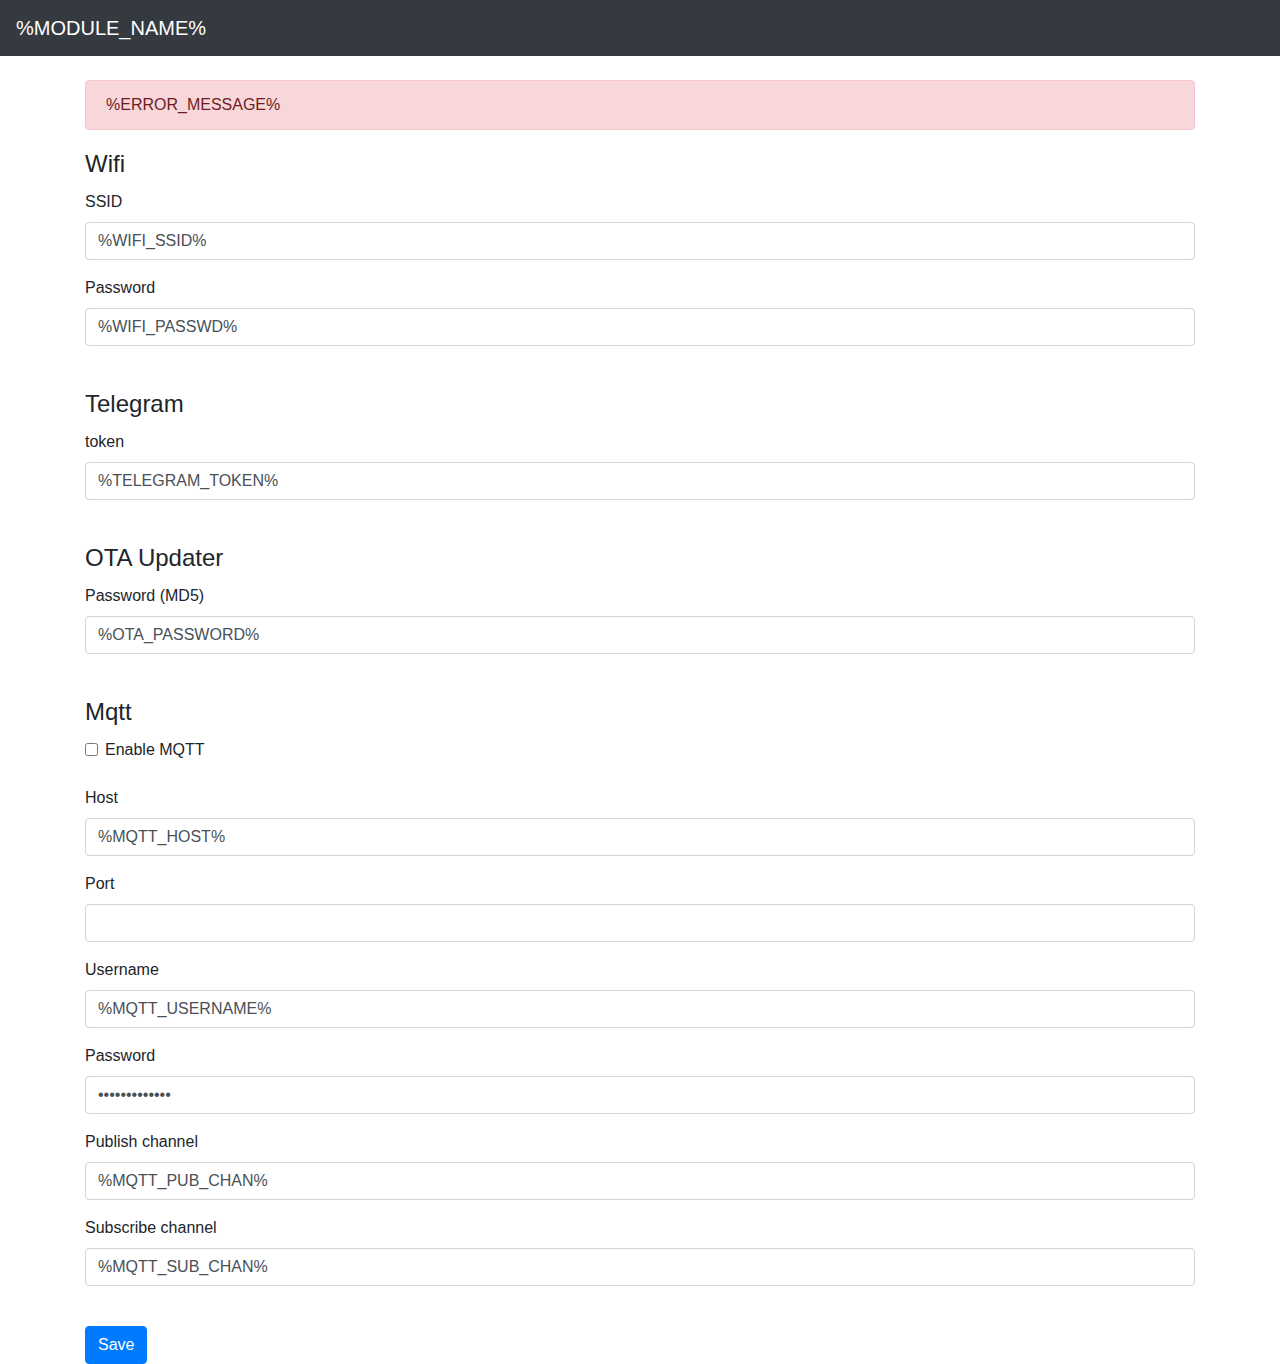
<file: data/index.html>
<!DOCTYPE html>
<html>
  <head>
    <title>%TITLE%</title>
    <meta name="viewport" content="width=device-width, initial-scale=1.0">
    <link rel="stylesheet" type="text/css" href="./bootstrap.min.css">
  </head>
  <body>
    <nav class="navbar navbar-expand-lg navbar-dark bg-dark">
        <a class="navbar-brand" href="/">%MODULE_NAME%</a>
      </nav>

      <div class="container mt-4">
        <div class="alert alert-danger %ERROR_HIDDEN%" role="alert">
            %ERROR_MESSAGE%
        </div>

        <form action="/save" method="POST">
            <fieldset>
                <legend>Wifi</legend>
                <div class="form-group">
                    <label for="wifiSsid">SSID</label>
                    <input type="text" class="form-control" id="wifiSsid" name="wifiSsid" value="%WIFI_SSID%" required>
                </div>
                <div class="form-group ">
                    <label for="wifiPassword">Password</label>
                    <input type="text" class="form-control" id="wifiPassword" name="wifiPassword" value="%WIFI_PASSWD%" required>
                </div>
            </fieldset>
            <fieldset class="mt-4">
                <legend>Telegram</legend>
                <div class="form-group ">
                    <label for="telegramBotToken">token</label>
                    <input type="text" class="form-control" id="telegramBotToken" name="telegramBotToken" value="%TELEGRAM_TOKEN%" required>
                </div>
            </fieldset>
            <fieldset class="mt-4 %OTA_INPUT_HIDDEN%">
                <legend>OTA Updater</legend>
                <div class="form-group ">
                    <label for="otaPassword">Password (MD5)</label>
                    <input type="text" class="form-control" id="otaPassword" name="otaPassword" value="%OTA_PASSWORD%" %OTA_REQ_OR_DIS%>
                </div>
            </fieldset>
            <fieldset class="mt-4 %MQTT_INPUT_HIDDEN%">
                <legend>Mqtt</legend>
                <div class="form-check mb-4">
                    <input type="checkbox" value="1" class="form-check-input" id="mqttEnable" name="mqttEnable" onclick="changeFieldStatus(this.checked)" %MQTT_ENABLE%>
                    <label for="mqttEnable" class="form-check-label">Enable MQTT</label>
                </div>
                <div class="form-group">
                    <label for="mqttHost">Host</label>
                    <input type="text" class="form-control" id="mqttHost" name="mqttHost" value="%MQTT_HOST%" %MQTT_REQ_OR_DIS%>
                </div>
                <div class="form-group">
                    <label for="mqttPort">Port</label>
                    <input type="number" class="form-control" id="mqttPort" name="mqttPort" value="%MQTT_PORT%" %MQTT_REQ_OR_DIS%>
                </div>
                <div class="form-group">
                    <label for="mqttUsername">Username</label>
                    <input type="text" class="form-control" id="mqttUsername" name="mqttUsername" value="%MQTT_USERNAME%" %MQTT_REQ_OR_DIS%>
                </div>
                <div class="form-group">
                    <label for="mqttPasswd">Password</label>
                    <input type="password" class="form-control" id="mqttPasswd" name="mqttPasswd" value="%MQTT_PASSWD%" %MQTT_REQ_OR_DIS%>
                </div>
                <div class="form-group">
                    <label for="mqttPublishChannel">Publish channel</label>
                    <input type="text" class="form-control" id="mqttPublishChannel" name="mqttPublishChannel" value="%MQTT_PUB_CHAN%" %MQTT_REQ_OR_DIS%>
                </div>
                <div class="form-group">
                    <label for="mqttSubscribeChannel">Subscribe channel</label>
                    <input type="text" class="form-control" id="mqttSubscribeChannel" name="mqttSubscribeChannel" value="%MQTT_SUB_CHAN%" %MQTT_REQ_OR_DIS%>
                </div>
            </fieldset>
            <button type="submit" class="btn btn-primary mt-4">Save</button>
        </form>
      </div>
      <script>
        function changeFieldStatus(isDisabled) {
            document.querySelector('#mqttHost').disabled = isDisabled;
            document.querySelector('#mqttPort').disabled = isDisabled;
            document.querySelector('#mqttUsername').disabled = isDisabled;
            document.querySelector('#mqttPasswd').disabled = isDisabled;
            document.querySelector('#mqttPublishChannel').disabled = isDisabled;
            document.querySelector('#mqttSubscribeChannel').disabled = isDisabled;
        }

        (function() {
            if (document.querySelector('#mqttEnable').checked) {
                changeFieldStatus(true);
            }
        })();
      </script>
  </body>
</html>
</file>
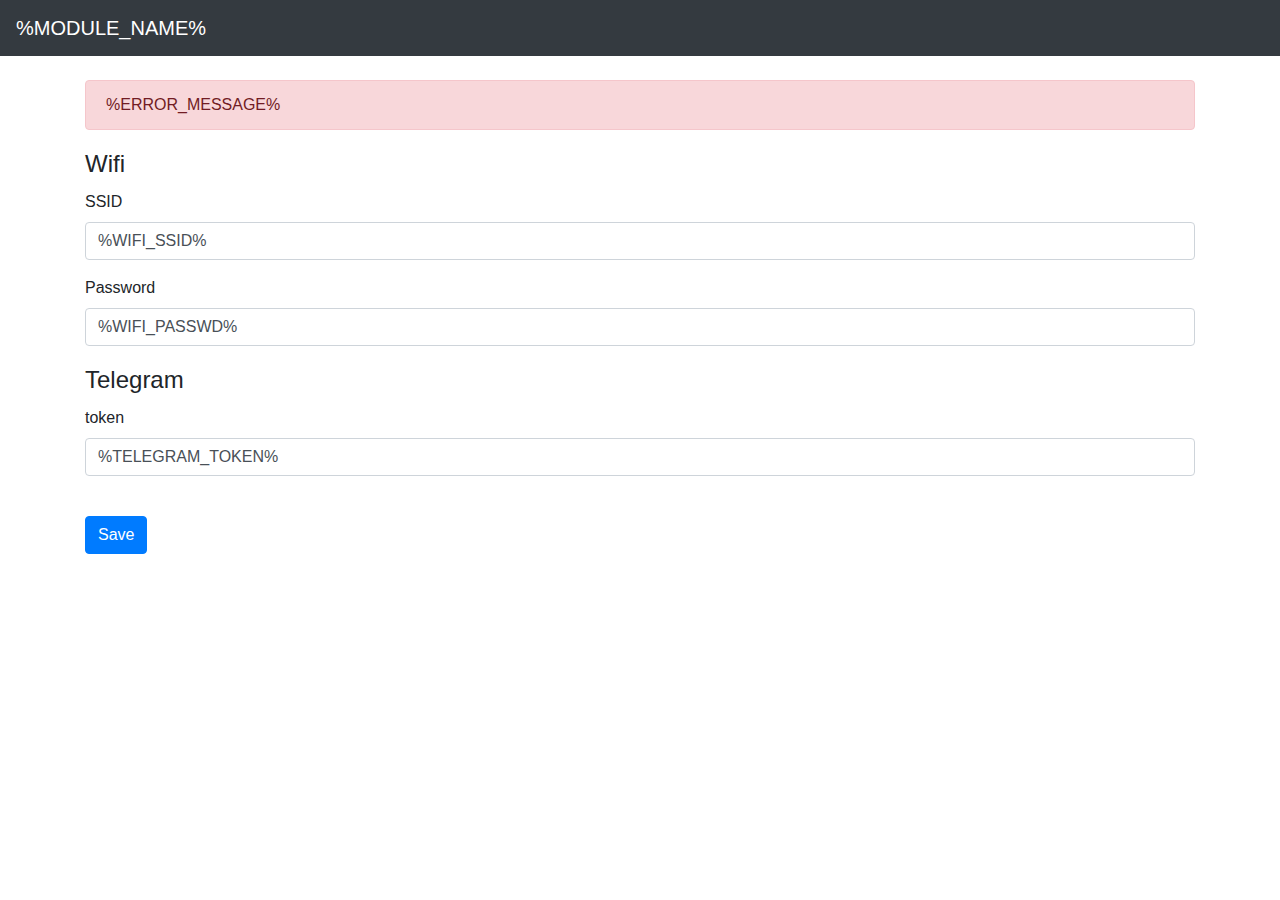
<file: data/index_cc.html>
<!DOCTYPE html>
<html>
  <head>
    <title>%TITLE%</title>
    <meta name="viewport" content="width=device-width, initial-scale=1.0">
    <link rel="stylesheet" type="text/css" href="./bootstrap.min.css">
  </head>
  <body>
    <nav class="navbar navbar-expand-lg navbar-dark bg-dark">
        <a class="navbar-brand" href="/">%MODULE_NAME%</a>
      </nav>

      <div class="container mt-4">
        <div class="alert alert-danger %ERROR_HIDDEN%" role="alert">
            %ERROR_MESSAGE%
        </div>

        <form action="/save" method="POST" enctype="multipart/form-data">
            <fieldset>
                <legend>Wifi</legend>
                <div class="form-group">
                    <label for="wifiSsid">SSID</label>
                    <input type="text" class="form-control" id="wifiSsid" name="wifiSsid" value="%WIFI_SSID%" required>
                </div>
                <div class="form-group ">
                    <label for="wifiPassword">Password</label>
                    <input type="text" class="form-control" id="wifiPassword" name="wifiPassword" value="%WIFI_PASSWD%" required>
                </div>
            </fieldset>
            <fieldset>
              <legend>Telegram</legend>
              <div class="form-group ">
                  <label for="telegramBotToken">token</label>
                  <input type="text" class="form-control" id="telegramBotToken" name="telegramBotToken" value="%TELEGRAM_TOKEN%" required>
              </div>
            </fieldset>
            <button type="submit" class="btn btn-primary mt-4">Save</button>
        </form>
      </div>
      <script>
        function changeFieldStatus(isDisabled) {
            document.querySelector('#mqttHost').disabled = isDisabled;
            document.querySelector('#mqttPort').disabled = isDisabled;
            document.querySelector('#mqttUsername').disabled = isDisabled;
            document.querySelector('#mqttPasswd').disabled = isDisabled;
            document.querySelector('#mqttPublishChannel').disabled = isDisabled;
            document.querySelector('#mqttSubscribeChannel').disabled = isDisabled;
        }

        (function() {
            if (document.querySelector('#mqttEnable').checked) {
                changeFieldStatus(true);
            }
        })();
      </script>
  </body>
</html>
</file>
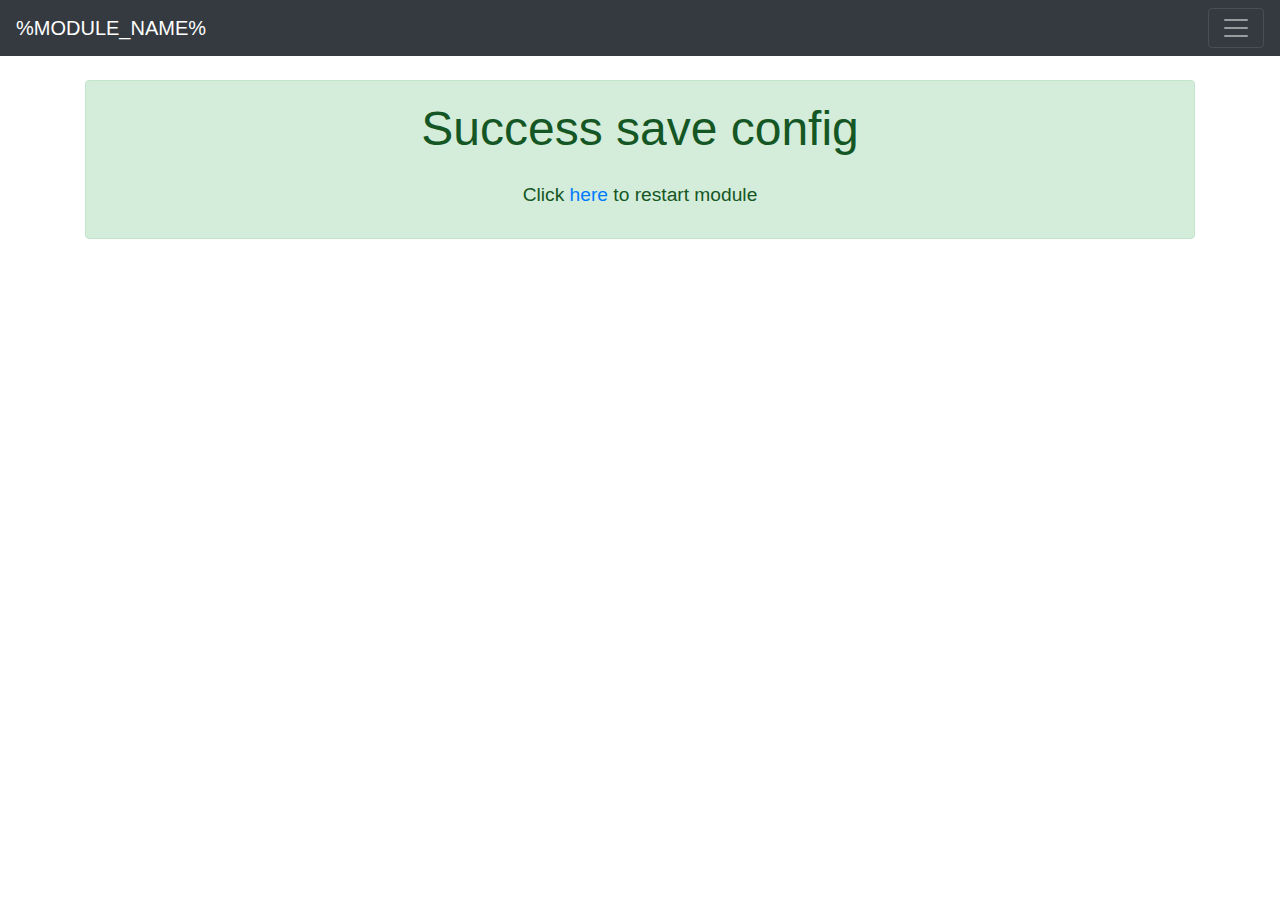
<file: data/restart.html>
<!DOCTYPE html>
<html>
  <head>
    <title>%TITLE%</title>
    <meta name="viewport" content="width=device-width, initial-scale=1.0">
    <link rel="stylesheet" type="text/css" href="bootstrap.min.css">
  </head>
  <body>
      <nav class="navbar navbar-expand-lg navbar-dark bg-dark">
        <a class="navbar-brand" href="/">%MODULE_NAME%</a>
        <button class="navbar-toggler" type="button" data-toggle="collapse" data-target="#navbarSupportedContent" aria-controls="navbarSupportedContent" aria-expanded="false" aria-label="Toggle navigation">
          <span class="navbar-toggler-icon"></span>
        </button>
      </nav>

      <div class="container mt-4">
        <div class="alert alert-success" role="alert">
            <p class="text-center" style="font-size: 3em;">Success save config</p>
            <p class="text-center" style="font-size: 1.2em;">Click <a href="#" onclick="restart(event)">here</a> to restart module</p>
        </div>
      </div>

      <script>
        function restart(event) {
          event.stopPropagation()
          event.preventDefault()

          let myHeaders = new Headers();
          myHeaders.append("Content-Type", "text/plain");
          let myInit = { 
            method: 'GET',
            headers: myHeaders
          };

          fetch("/restart", myInit).then(function(response) {
            response.text().then(function(text) {
              alert(text);
            });
          }).catch(function(error) {
            alert(error);
          });
        }
      </script>
  </body>
</html>
</file>
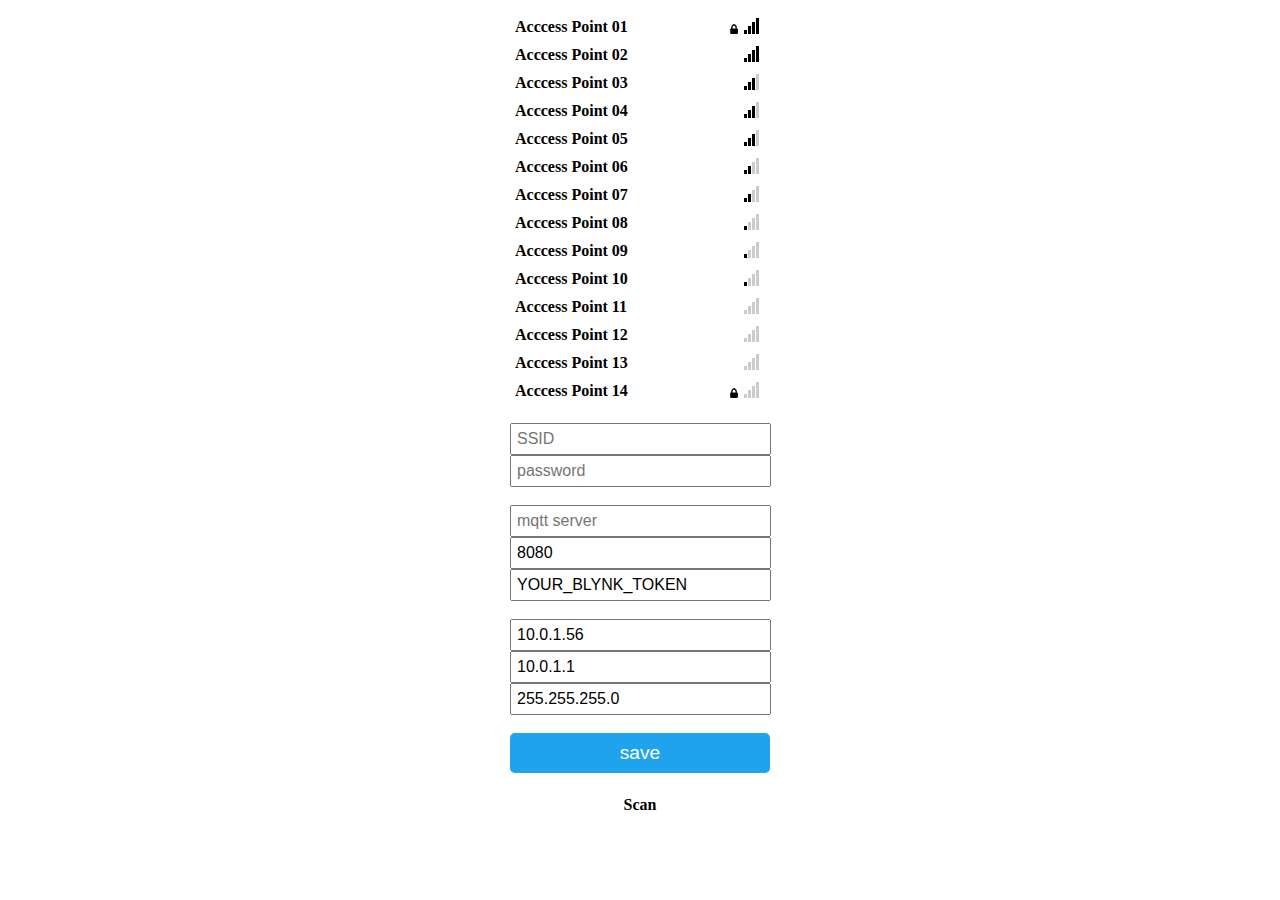
<file: lib/WiFiManager/extras/test.html>
<!DOCTYPE html>
<html lang="en">

<head>
    <meta name="viewport" content="width=device-width, initial-scale=1, user-scalable=no" />
    <title>Config ESP</title>
    <script>

    function c(l,e) {
    	console.log(l);
    	// preventDefault();
        document.getElementById('s').value = l.innerText || l.textContent;
        // document.location.href = document.location +"#wmform";
        p = l.nextElementSibling.classList.contains("l");
        document.getElementById('p').disabled = !p;
        if(p)document.getElementById('p').focus();
        return false;
    }

    </script>

<style>
.c,
body {
    text-align: center
}

div,
input {
    padding: 5px;
    font-size: 1em
}

input {
    width: 95%
}

body {
    font-family: verdana
}

button {
    border: 0;
    border-radius: .3rem;
    background-color: #1fa3ec;
    color: #fff;
    line-height: 2.4rem;
    font-size: 1.2rem;
    width: 100%
}

a {
    color: #000;
    font-weight: 700;
    text-decoration: none
}

a:hover {
    color: #1fa3ec;
    text-decoration: underline
}

.q {
    height: 16px;
    margin: 0;
    padding: 0 5px;
    text-align: right;
    min-width: 38px
}

.q.q-0:after {
    background-position-x: 0
}

.q.q-1:after {
    background-position-x: -16px
}

.q.q-2:after {
    background-position-x: -32px
}

.q.q-3:after {
    background-position-x: -48px
}

.q.q-4:after {
    background-position-x: -64px
}

.q.l:before {
    background-position-x: -80px;
    padding-right: 5px
}

.ql .q {
    float: left
}

.qr .q {
    float: right
}

.qinv .q {
    -webkit-filter: invert(1);
    filter: invert(1)
}

.q:after,
.q:before {
    content: '';
    width: 16px;
    height: 16px;
    display: inline-block;
    background-repeat: no-repeat;
    background-position: 16px 0;
    background-image: url('[data-uri]');
}

@media (-webkit-min-device-pixel-ratio: 2),
(min-resolution: 192dpi) {
    .q:before,
    .q:after {
        background-image: url('[data-uri]');
        background-size: 95px 16px;
    }
}

input:disabled {
    opacity: 0.5;
}

</style>

</head>

<body>
 	<!-- classes, left/right invert -->
    <div class="qr" style='text-align:left;display:inline-block;min-width:260px;'>
        <div><a href='#p' onclick='c(this)'>Acccess Point 01</a><div role='img' aria-label='88%' title='88%' class='q q-4 l'></div></div>
        <div><a href='#p' onclick='c(this)'>Acccess Point 02</a><div role='img' aria-label='88%' title='88%' class='q q-4'></div></div>
        <div><a href='#p' onclick='c(this)'>Acccess Point 03</a><div role='img' aria-label='88%' title='88%' class='q q-3'></div></div>
        <div><a href='#p' onclick='c(this)'>Acccess Point 04</a><div role='img' aria-label='88%' title='88%' class='q q-3'></div></div>
        <div><a href='#p' onclick='c(this)'>Acccess Point 05</a><div role='img' aria-label='88%' title='88%' class='q q-3'></div></div>
        <div><a href='#p' onclick='c(this)'>Acccess Point 06</a><div role='img' aria-label='88%' title='88%' class='q q-2'></div></div>
        <div><a href='#p' onclick='c(this)'>Acccess Point 07</a><div role='img' aria-label='88%' title='88%' class='q q-2'></div></div>
        <div><a href='#p' onclick='c(this)'>Acccess Point 08</a><div role='img' aria-label='88%' title='88%' class='q q-1'></div></div>
        <div><a href='#p' onclick='c(this)'>Acccess Point 09</a><div role='img' aria-label='88%' title='88%' class='q q-1'></div></div>
        <div><a href='#p' onclick='c(this)'>Acccess Point 10</a><div role='img' aria-label='88%' title='88%' class='q q-1'></div></div>
        <div><a href='#p' onclick='c(this)'>Acccess Point 11</a><div role='img' aria-label='88%' title='88%' class='q q-0'></div></div>
        <div><a href='#p' onclick='c(this)'>Acccess Point 12</a><div role='img' aria-label='88%' title='88%' class='q q-0'></div></div>
        <div><a href='#p' onclick='c(this)'>Acccess Point 13</a><div role='img' aria-label='88%' title='88%' class='q q-0'></div></div>
        <div><a href='#p' onclick='c(this)'>Acccess Point 14</a><div role='img' aria-label='88%' title='88%' class='q q-0 l'></div></div>
        <br/>
        <form id="wmform" method='get' action='wifisave'>
            <input id='s' name='s' length=32 placeholder='SSID'>
            <br/>
            <input id='p' name='p' length=64 type='password' placeholder='password'>
            <br/>
            <br/>
            <input id='server' name='server' length=4 placeholder='mqtt server' value=''>
            <br/>
            <input id='port' name='port' length=5 placeholder='mqtt port' value='8080'>
            <br/>
            <input id='blynk' name='blynk' length=3 placeholder='blynk token' value='YOUR_BLYNK_TOKEN'>
            <br/>
            <br/>
            <input id='ip' name='ip' length=15 placeholder='Static IP' value='10.0.1.56'>
            <br/>
            <input id='gw' name='gw' length=15 placeholder='Static Gateway' value='10.0.1.1'>
            <br/>
            <input id='sn' name='sn' length=15 placeholder='Subnet' value='255.255.255.0'>
            <br/>
            <br/>
            <button type='submit'>save</button>
        </form>
        <br/>
        <div class="c"><a href="/wifi">Scan</a></div>
    </div>
</body>

</html>
</file>
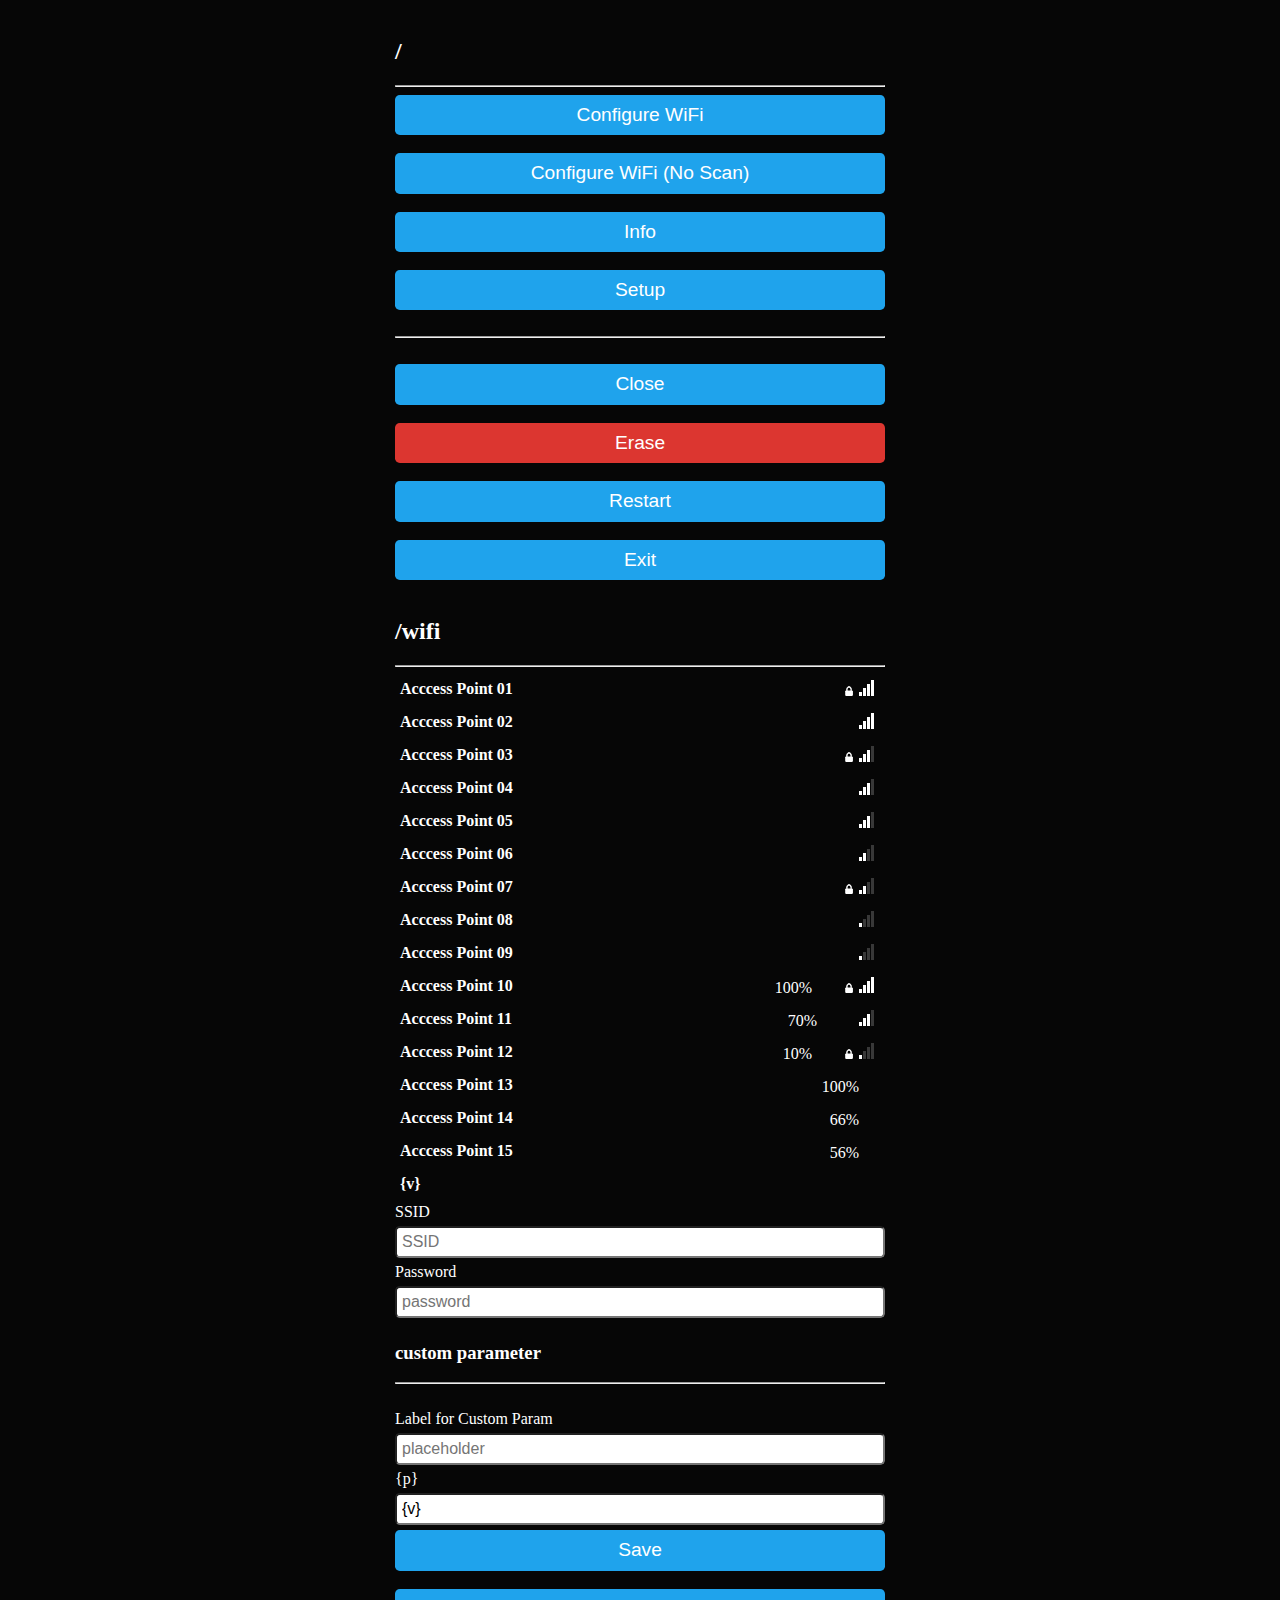
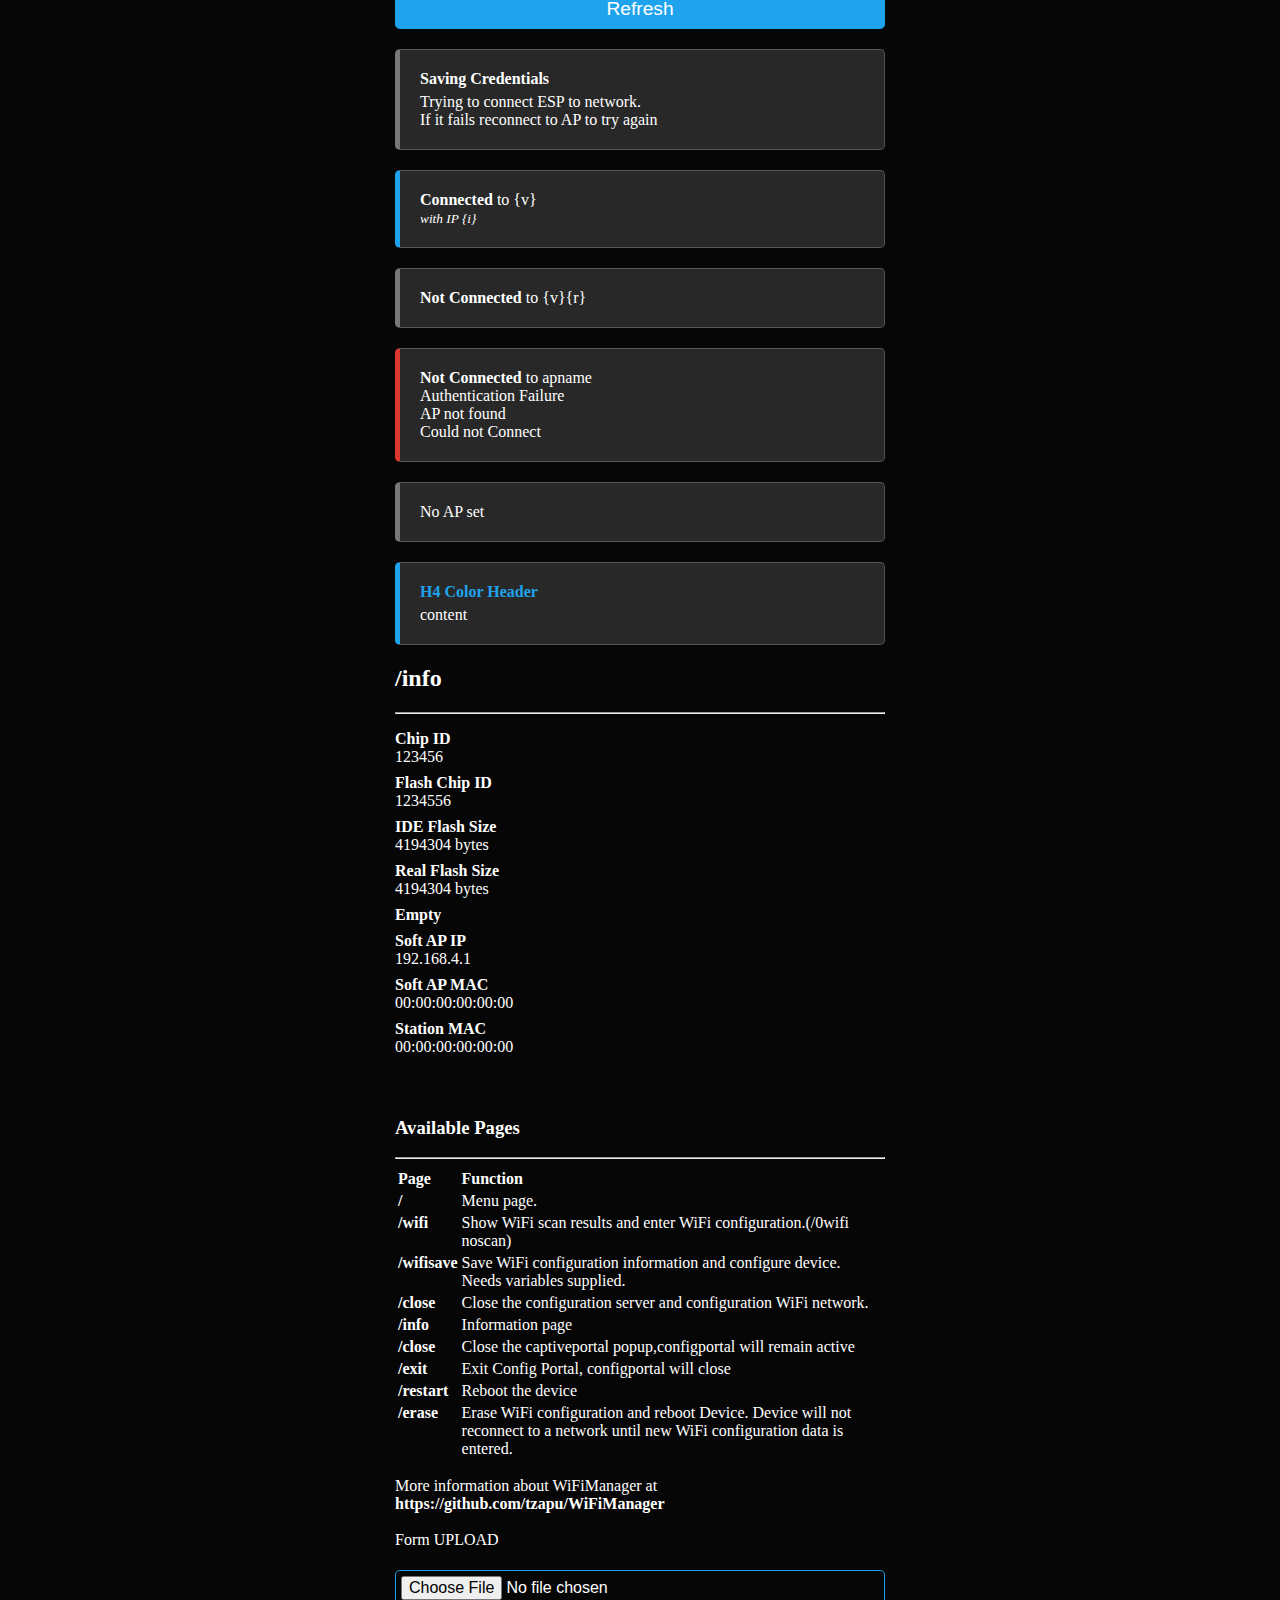
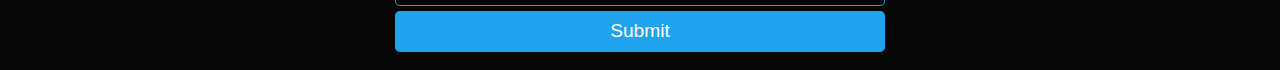
<file: lib/WiFiManager/extras/WiFiManager.template.html>
<!-- HTTP_HEAD -->
<!DOCTYPE html>
<html lang="en">
	<head>
		<meta name=\"viewport\" content=\"width=device-width, initial-scale=1, user-scalable=no\"/>
		<title>{v}</title>
<!-- /HTTP_HEAD -->
<!-- HTTP_STYLE -->
<style>

:root{
	 /* CSS VARIABLE THEME COLOR */
	/*--primarycolor:#9933CC;*/
	--primarycolor:#1fa3ec;
}

body.invert,
body.invert a,
body.invert h1 {
	background-color:#060606;
	color:white;
}
body.invert .msg{
	background-color: #282828;
	border-top: 1px solid #555;
	border-right: 1px solid #555;
	border-bottom: 1px solid #555;
	color:#fff;
}
body.invert .q[role=img] {
    -webkit-filter: invert(1);
    filter: invert(1);
}
.c,
body {
    text-align: center;
    font-family: verdana
}
.wrap {
	text-align:left;
	display:inline-block;
	min-width:260px;
	max-width:500px;
}
div,
input {
    padding: 5px;
    font-size: 1em;
    /*width: 100%;*/
    margin:5px 0;
	box-sizing: border-box;
}
input,button,.msg{
	border-radius:.3rem;
    width: 100%;
}
button,input[type="button"],input[type="submit"] {
    border: 0;
    background-color: var(--primarycolor);
    color: #fff;
    line-height: 2.4rem;
    font-size: 1.2rem;
}
input[type="file"]{
	border: 1px solid var(--primarycolor);
}
a {
    color: #000;
    font-weight: 700;
    text-decoration: none;
}
a:hover {
    color: var(--primarycolor);
    text-decoration: underline;
}
.h {
	display: none;
}
.q {
    height: 16px;
    margin: 0;
    padding: 0 5px;
    text-align: right;
    min-width: 38px;
    float:right;
}
.q.q-0:after {
    background-position-x: 0;
}
.q.q-1:after {
    background-position-x: -16px;
}
.q.q-2:after {
    background-position-x: -32px;
}
.q.q-3:after {
    background-position-x: -48px;
}
.q.q-4:after {
    background-position-x: -64px;
}
.q.l:before {
    background-position-x: -80px;
    padding-right: 5px
}
.ql .q {
    float: left;
}

.q:after,
.q:before {
    content: '';width:16px;height:16px;display:inline-block;background-repeat:no-repeat;background-position: 16px 0;
 background-image: url('[data-uri]');
}
@media (-webkit-min-device-pixel-ratio: 2),
(min-resolution: 192dpi) {
    .q:before,
    .q:after {
        background-image: url('[data-uri]');
        background-size: 95px 16px;
    }
}

.msg {
	padding: 20px;
	margin: 20px 0;
	border: 1px solid #eee;
	border-left-width: 5px;
	border-left-color: #777;
}

.msg h4 {
    margin-top: 0;
	margin-bottom: 5px;
}
.msg.P {
    border-left-color: var(--primarycolor);
}
.msg.P h4 {
    color: var(--primarycolor);
}
/*.msg.S {
    border-left-color: #5cb85c;
}
.msg.S h4 {
    color: #5cb85c;
}*/
.msg.D {
    border-left-color: #dc3630;
}
.msg.D h4 {
    color: #dc3630;
}

dt {
	font-weight: bold;
}
dd {
	margin: 0;
	padding: 0 0 0.5em 0;
}
td {
	vertical-align: top;
}
button.D{
	background-color:#dc3630;
}

input:disabled {
	opacity: 0.5;
}

</style>
<!-- /HTTP_STYLE -->
<!-- HTTP_SCRIPT -->
		<script>
		function c(l){document.getElementById('s').value=l.innerText||l.textContent;
		p = l.nextElementSibling.classList.contains('l');
		document.getElementById('p').disabled = !p;
		if(p)document.getElementById('p').focus()};
		</script>
<!-- /HTTP_SCRIPT -->
<!-- HTTP_HEAD_END -->
	</head>
	<body class="invert">
		<div class='wrap'>
		<!-- <div class='wrap ql qinv'> -->
<!-- /HTTP_HEAD_END -->
			<!-- SAMPLE -->
			<h2>/</h2><hR>
			<!-- /SAMPLE -->
			<!-- HTTP_PORTAL_OPTIONS -->
			<!-- /HTTP_PORTAL_OPTIONS -->
			<!-- HTTP_PORTAL_MENU[] -->
			<form action='/wifi' method='get'><button>Configure WiFi</button></form><br/>
			<form action='/0wifi' method='get'><button>Configure WiFi (No Scan)</button></form><br/>
			<form action='/info' method='get'><button>Info</button></form><br/>
			<form action='/param' method='get'><button>Setup</button></form><br/>
			<Hr><br/>
			<form action='/close' method='post'><button>Close</button></form><br/>
			<form action='/erase' method='post'><button class='D'>Erase</button></form><br/>
			<form action='/restart' method='post'><button>Restart</button></form><br/>
			<form action='/exit' method='post'><button>Exit</button></form><br/>
			<!-- /HTTP_PORTAL_MENU -->
			<!-- SAMPLE -->
			<h2>/wifi</h2><hr>
			<div><a href='#p' onclick='c(this)'>Acccess Point 01</a><div role='img' aria-label='88%' title='88%' class='q q-4 l'></div></div>
			<div><a href='#p' onclick='c(this)'>Acccess Point 02</a><div role='img' aria-label='88%' title='88%' class='q q-4'></div></div>
			<div><a href='#p' onclick='c(this)'>Acccess Point 03</a><div role='img' aria-label='60%' title='60%' class='q q-3 l'></div></div>
			<div><a href='#p' onclick='c(this)'>Acccess Point 04</a><div role='img' aria-label='60%' title='60%' class='q q-3'></div></div>
			<div><a href='#p' onclick='c(this)'>Acccess Point 05</a><div role='img' aria-label='60%' title='60%' class='q q-3'></div></div>
			<div><a href='#p' onclick='c(this)'>Acccess Point 06</a><div role='img' aria-label='40%' title='40%' class='q q-2'></div></div>
			<div><a href='#p' onclick='c(this)'>Acccess Point 07</a><div role='img' aria-label='40%' title='40%' class='q q-2 l'></div></div>
			<div><a href='#p' onclick='c(this)'>Acccess Point 08</a><div role='img' aria-label='20%' title='20%' class='q q-1'></div></div>
			<div><a href='#p' onclick='c(this)'>Acccess Point 09</a><div role='img' aria-label='20%' title='20%' class='q q-1'></div></div>
			<div><a href='#p' onclick='c(this)'>Acccess Point 10</a><div role='img' aria-label='20%' title='20%' class='q q-4 l'></div><div class='q '>100%</div></div>
			<div><a href='#p' onclick='c(this)'>Acccess Point 11</a><div role='img' aria-label='10%' title='10%' class='q q-3'></div><div class='q '>70%</div></div>
			<div><a href='#p' onclick='c(this)'>Acccess Point 12</a><div role='img' aria-label='10%' title='10%' class='q q-1 l'></div><div class='q '>10%</div></div>
			<div><a href='#p' onclick='c(this)'>Acccess Point 13</a><div role='img' aria-label='10%' title='10%' class='q q-0 h'></div><div class='q '>100%</div></div>
			<div><a href='#p' onclick='c(this)'>Acccess Point 14</a><div class='q'>66%</div></div>
			<div><a href='#p' onclick='c(this)'>Acccess Point 15</a><div class='q'>56%</div></div>
			<!-- /SAMPLE -->
			<!-- HTTP_ITEM -->
			<div><a href='#p' onclick='c(this)'>{v}</a><div role='img' aria-label='{r}%' title='{r}%' class='q q-{q} {i}'></div></div>
			<!-- /HTTP_ITEM -->
			<!-- HTTP_FORM_START -->
			<form method='get' action='wifisave'><label for='s'>SSID</label><br/><input id='s' name='s' length=32 placeholder='SSID'><br/><label for='p'>Password</label><input id='p' name='p' length=64 type='password' placeholder='password'><br/>
			<!-- /HTTP_FORM_START -->
			<!-- SAMPLE -->
			<h3>custom parameter</h3><hr>
			<br/><label for='custom'>Label for Custom Param</label>
			<br/><input id='custom' name='custom' length='255' placeholder='placeholder' value='' {c}>
			<!-- /SAMPLE -->			
			<!-- HTTP_FORM_LABEL -->
			<br/><label for='{i}'>{p}</label>
			<!-- /HTTP_FORM_LABEL -->
			<!-- HTTP_FORM_PARAM -->
			<br/><input id='{i}' name='{n}' length='{l}' placeholder='{p}' value='{v}' {c}>
			<!-- /HTTP_FORM_PARAM -->
			<!-- HTTP_FORM_END -->
			<br/><button type='submit'>Save</button></form>
			<!-- /HTTP_FORM_END -->
			<!-- HTTP_SCAN_LINK -->
			<br/><form action='/wifi' method='get'><button>Refresh</button></form>
			<!-- /HTTP_SCAN_LINK -->
			<!-- HTTP_SAVED -->
			<div class='msg'><h4>Saving Credentials</h4>Trying to connect ESP to network.<br />If it fails reconnect to AP to try again</div>
			<!-- /HTTP_SAVED -->
			<!-- HTTP_STATUS_ON -->
			<div class='msg P'><strong>Connected</strong> to {v}<br/><em><small>with IP {i}</small></em></div>
			<!-- /HTTP_STATUS_ON -->     	
			<!-- HTTP_STATUS_OFF -->
			<div class='msg {c}'><strong>Not Connected</strong> to {v}{r}</div>
			<!-- /HTTP_STATUS_OFF --> 
			<!-- sample -->
			<div class='msg D'><strong>Not Connected</strong> to apname
			<!-- /sample -->
			<!-- HTTP_STATUS_OFFPW -->
				<br/>Authentication Failure
			<!-- /HTTP_STATUS_OFFPW -->
			<!-- HTTP_STATUS_OFFNOAP -->
				<br/>AP not found
			<!-- /HTTP_STATUS_OFFNOAP -->	
			<!-- HTTP_STATUS_OFFFAIL -->
				<br/>Could not Connect
			<!-- /HTTP_STATUS_OFFFAIL -->	
			</div>
			<!-- HTTP_STATUS_NONE -->
			<div class='msg'>No AP set</div>
			<!-- /HTTP_STATUS_NONE -->
			<!-- SAMPLE -->
			<div class='msg P'><h4>H4 Color Header</h4>content</div>
			<!-- /SAMPLE -->
			<!-- SAMPLE -->
			<h2>/info</h3><hr>
			<dl>
				<dt>Chip ID</dt><dd>123456</dd>
				<dt>Flash Chip ID</dt><dd>1234556</dd>
				<dt>IDE Flash Size</dt><dd>4194304 bytes</dd>
				<dt>Real Flash Size</dt><dd>4194304 bytes</dd>
				<dt>Empty</dt><dd></dd>
				<dt>Soft AP IP</dt><dd>192.168.4.1</dd>
				<dt>Soft AP MAC</dt><dd>00:00:00:00:00:00</dd>
				<dt>Station MAC</dt><dd>00:00:00:00:00:00</dd>
			</dl>
			<!-- /SAMPLE -->
			<!-- HTTP_HELP -->
		 		<br/><h3>Available Pages</h3><hr>
		 		<table class='table'>
		 		<thead><tr><th>Page</th><th>Function</th></tr></thead><tbody>
		 		<tr><td><a href='/'>/</a></td>
		 		<td>Menu page.</td></tr>
		 		<tr><td><a href='/wifi'>/wifi</a></td>
		 		<td>Show WiFi scan results and enter WiFi configuration.(/0wifi noscan)</td></tr>
		 		<tr><td><a href='/wifisave'>/wifisave</a></td>
		 		<td>Save WiFi configuration information and configure device. Needs variables supplied.</td></tr>
		 		<tr><td><a href='/close'>/close</a></td>
		 		<td>Close the configuration server and configuration WiFi network.</td></tr>
		 		<tr><td><a href='/info'>/info</a></td>
		 		<td>Information page</td></tr>
 				<tr><td><a href='/close'>/close</a></td>
 				<td>Close the captiveportal popup,configportal will remain active</td></tr>
		 		<tr><td><a href='/exit'>/exit</a></td>
		 		<td>Exit Config Portal, configportal will close</td></tr>
		 		<tr><td><a href='/restart'>/restart</a></td>
		 		<td>Reboot the device</td></tr>
		 		<tr><td><a href='/erase'>/erase</a></td>
		 		<td>Erase WiFi configuration and reboot Device. Device will not reconnect to a network until new WiFi configuration data is entered.</td></tr>
		 		</table>
		 		<p/>More information about WiFiManager at <a href='https://github.com/tzapu/WiFiManager'>https://github.com/tzapu/WiFiManager</a>
			<!-- /HTTP_HELP -->
			<!-- FORM_UPLOAD -->
			<Br/><br/>Form UPLOAD<br/><form method='POST' action='u' enctype='multipart/form-data'><input type='file' name='update' accept='.bin,application/octet-stream'><button type='submit' value='Submit'>Submit</button></form>
			<!-- /FORM_UPLOAD -->	

<!-- HTTP_END -->
    </div>
	</body>
</html>
<!-- /HTTP_END -->
</file>
